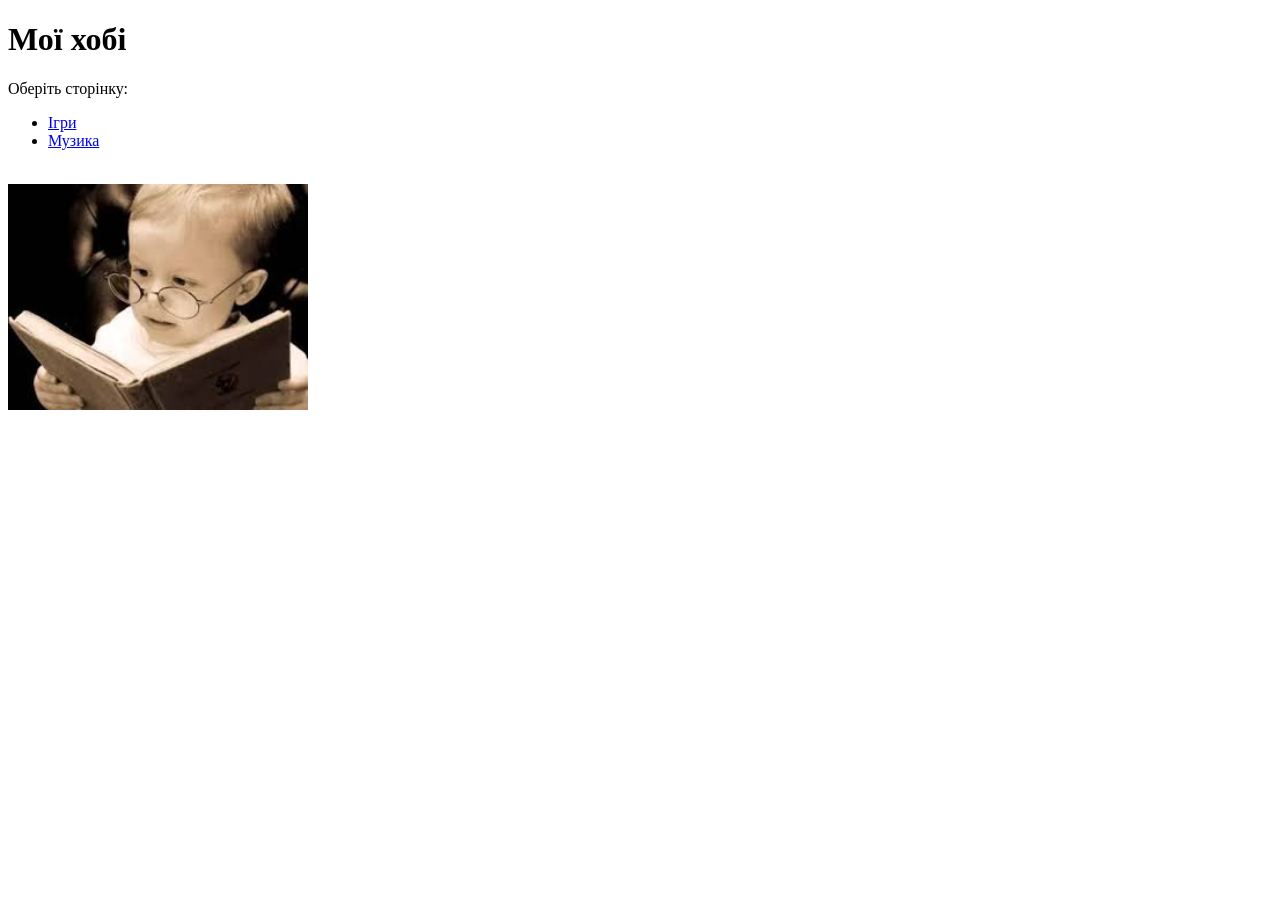
<file: hw2/index.html>
<!DOCTYPE html>
<html lang="uk">
<head>
<meta charset="UTF-8">
<title>Мої хобі</title>
</head>
<body>

<h1>Мої хобі</h1>

<p>Оберіть сторінку:</p>

<ul>
<li><a href="page1.html">Ігри</a></li>
<li><a href="page2.html">Музика</a></li>
</ul>

<br>

<img src="main.jpg" width="300">

</body>
</html>
</file>
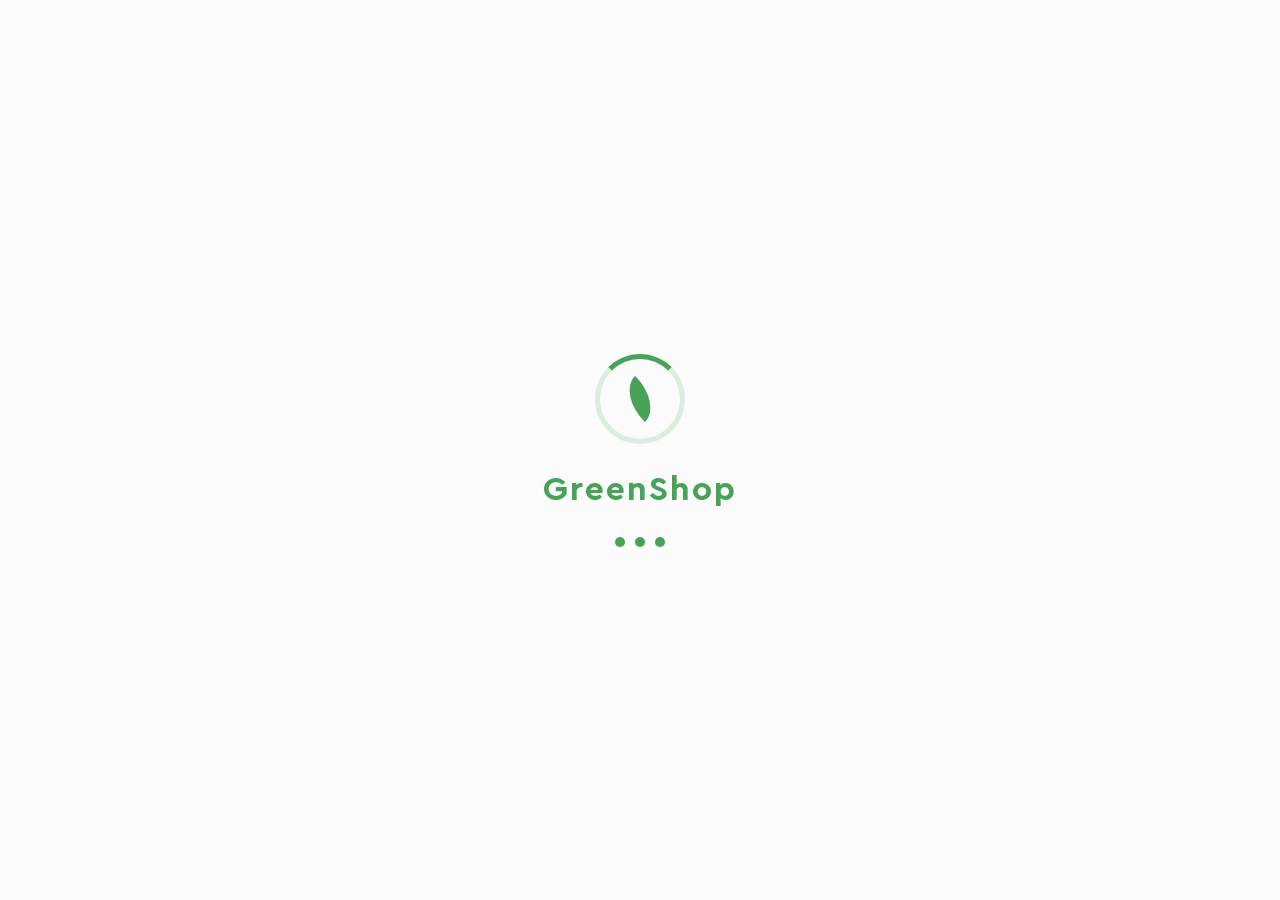
<file: loader.html>
<!DOCTYPE html>
<html lang="en">
<head>
    <meta charset="UTF-8">
    <meta name="viewport" content="width=device-width, initial-scale=1.0">
    <title>GreenShop Loader</title>

    <link rel="stylesheet" href="styles/style.css">
</head>
<body>

    <div class="loader-page">
    <div class="plant-loader">
        <div class="loader-circle"></div>
        <div class="loader-leaf"></div>
    </div>

    <h2>GreenShop</h2>

    <div class="loader-dots">
        <span></span>
        <span></span>
        <span></span>
    </div>
</div>

</body>
</html>
</file>
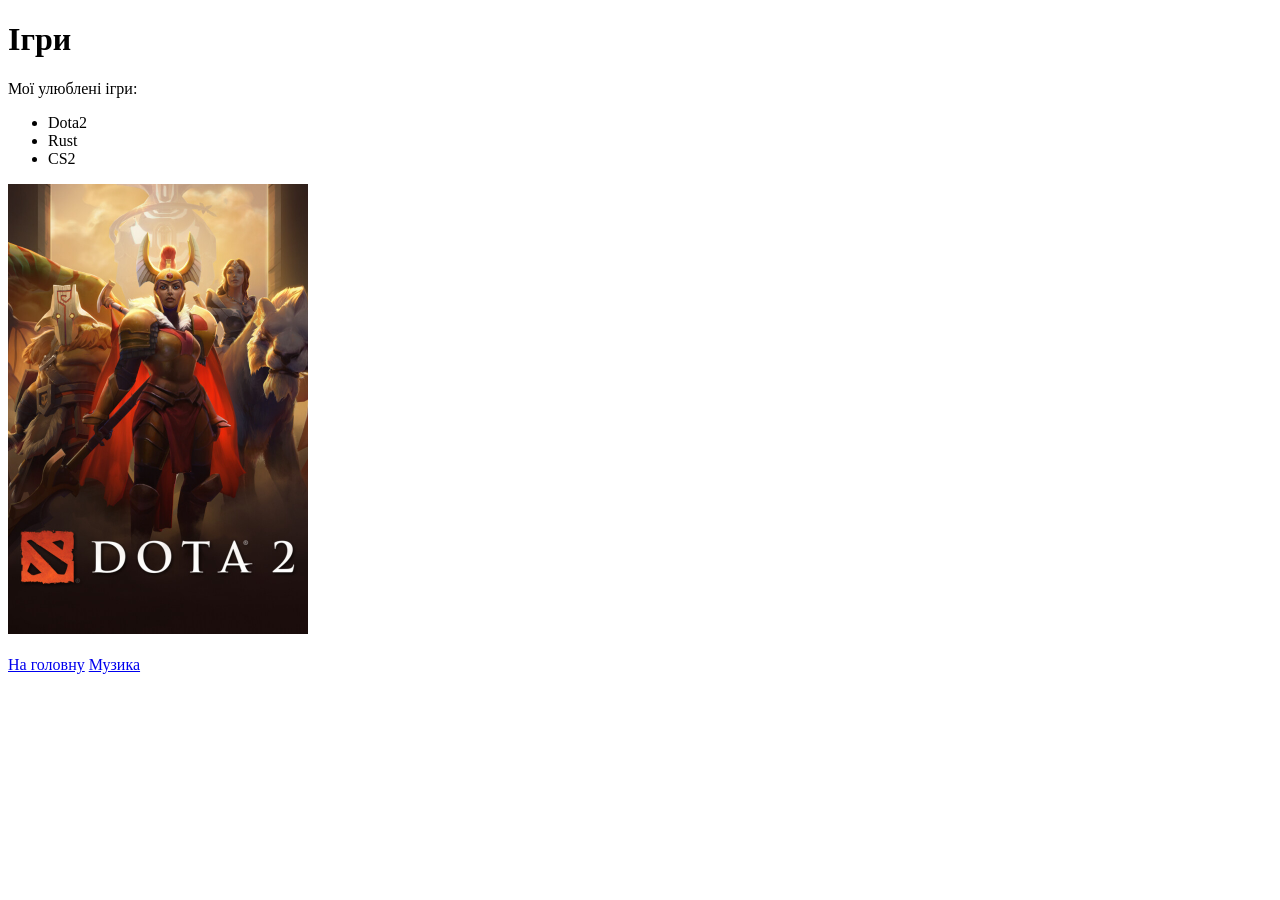
<file: page1.html>
<!DOCTYPE html>
<html lang="uk">
<head>
<meta charset="UTF-8">
<title>Ігри</title>
</head>
<body>

<h1>Ігри</h1>

<p>Мої улюблені ігри:</p>

<ul>
<li>Dota2</li>
<li>Rust</li>
<li>CS2</li>
</ul>

<img src="game.jpg" width="300">

<br><br>

<a href="index.html">На головну</a>
<a href="page2.html">Музика</a>

</body>
</html>
</file>
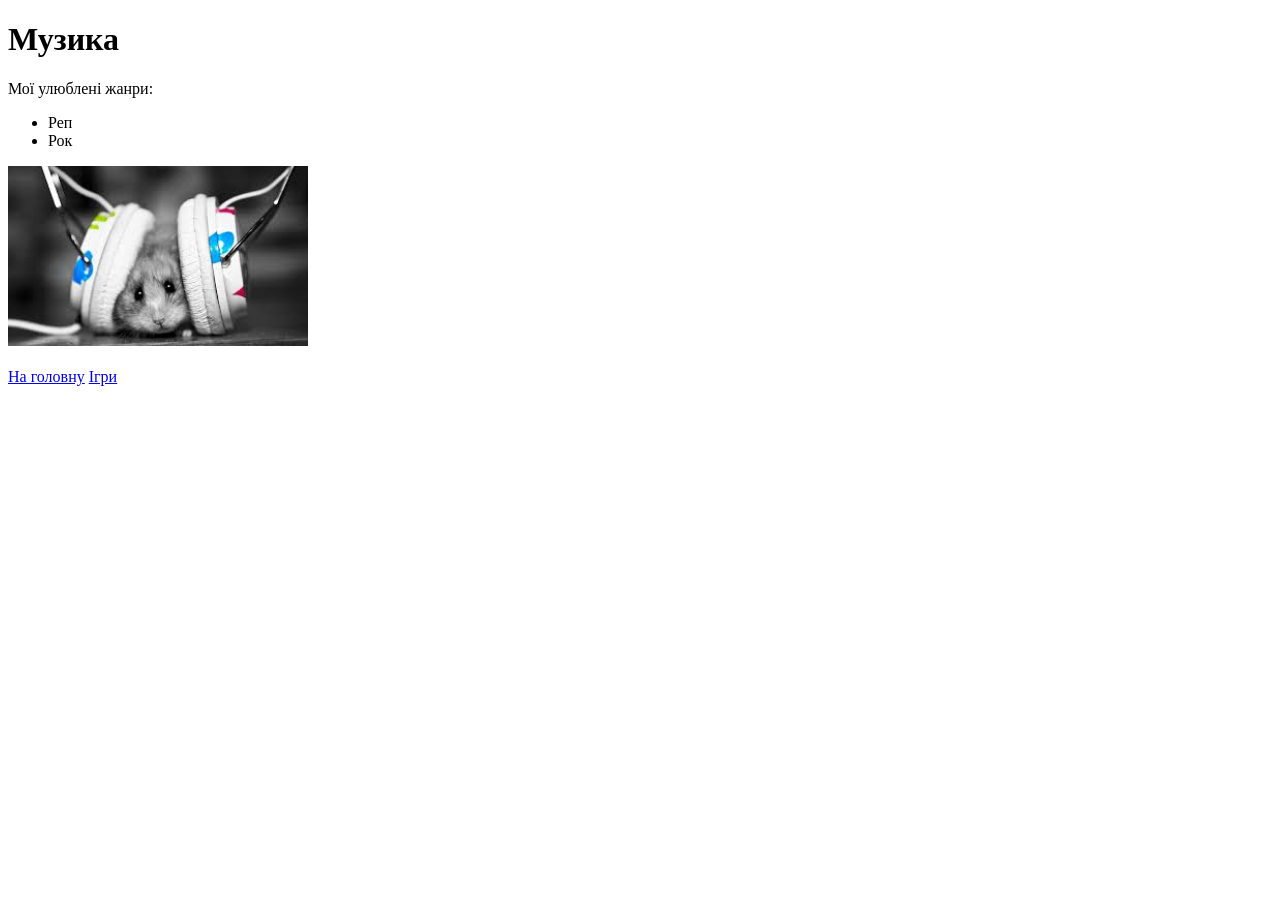
<file: page2.html>
<!DOCTYPE html>
<html lang="uk">
<head>
<meta charset="UTF-8">
<title>Музика</title>
</head>
<body>

<h1>Музика</h1>

<p>Мої улюблені жанри:</p>

<ul>
<li>Реп</li>
<li>Рок</li>
</ul>

<img src="music.jpg" width="300">

<br><br>

<a href="index.html">На головну</a>
<a href="page1.html">Ігри</a>

</body>
</html>
</file>
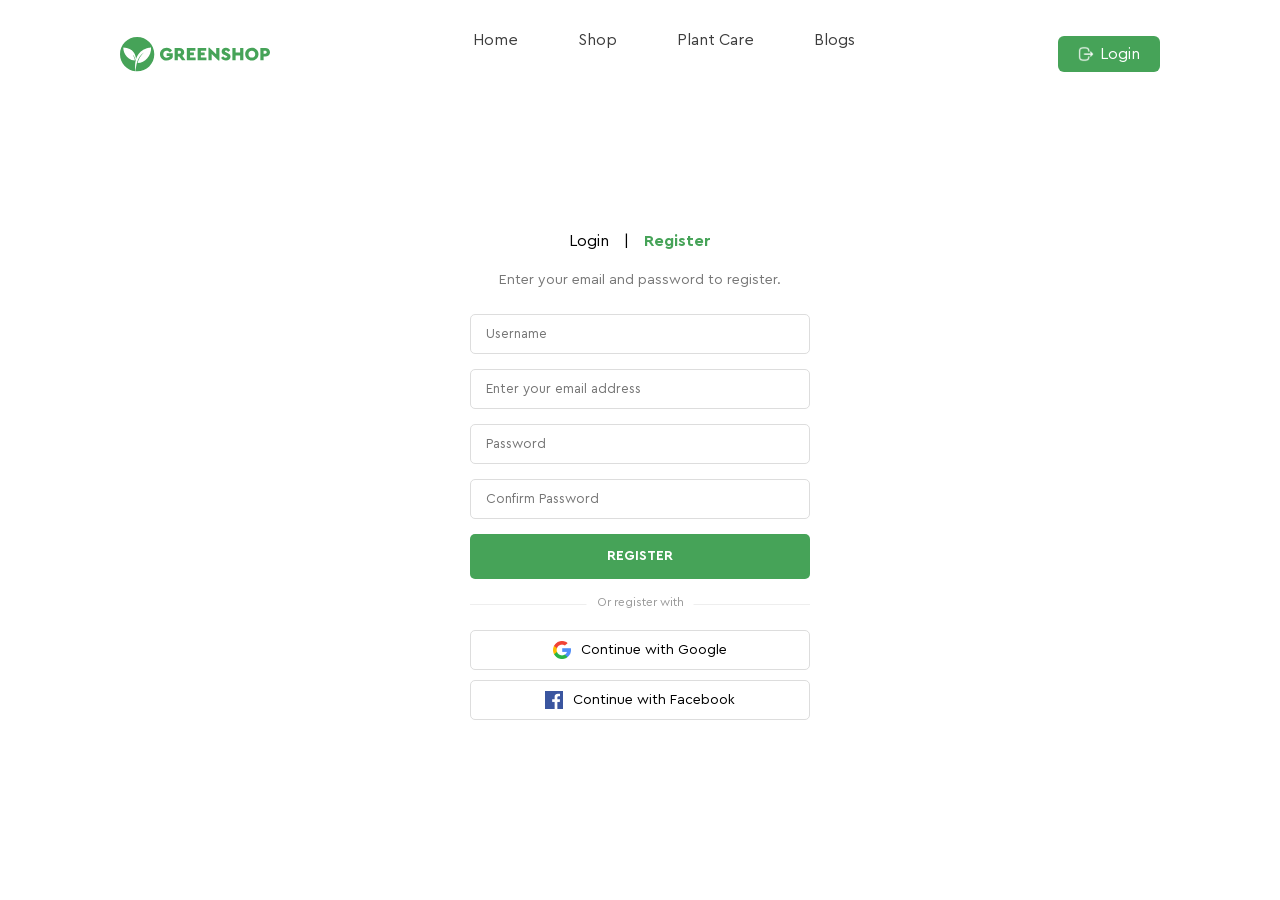
<file: registration.html>
<!DOCTYPE html>
<html lang="uk">
<head>
    <meta charset="UTF-8">
    <meta name="viewport" content="width=device-width, initial-scale=1.0">

    <title>Registration</title>


    <link rel="stylesheet" href="styles/style.css">
</head>
<body>

    <header class="header">
        <div class="container">
            <div class="header-inner">
                <a href="index.html" class="logo">
                    <img src="images/logo.svg" alt="GreenShop">
                </a>
                <nav class="nav">
                    <a href="index.html" class="nav-link">Home</a>
                    <a href="#" class="nav-link">Shop</a>
                    <a href="#" class="nav-link">Plant Care</a>
                    <a href="#" class="nav-link">Blogs</a>
                </nav>
                <div class="header-actions">
                    <a href="registration.html" class="login-btn">
                        <img src="images/login-icon.png" class="login-icon" alt="">
                        Login
                    </a>
                </div>
            </div>
        </div>
    </header>

    <div class="modal">
        <div class="tabs">
            <span>Login</span> | <span class="active">Register</span>
        </div>
        <p class="description">Enter your email and password to register.</p>
        
        <form class="register-form">
            <input type="text" placeholder="Username">
            <input type="email" placeholder="Enter your email address">
            <input type="password" placeholder="Password">
            <input type="password" placeholder="Confirm Password">
            <button type="submit" class="register-btn">Register</button>
        </form>

        <div class="divider"><span>Or register with</span></div>

        <div class="social-buttons">
            <button type="button" class="social-btn">
                <img src="images/google.png" alt="Google"> Continue with Google
            </button>
            <button type="button" class="social-btn">
                <img src="images/facebook.png" alt="Facebook"> Continue with Facebook
            </button>
        </div>
    </div>

</body>
</html>
</file>
<file: styles/style.css>
@font-face {
    font-family: 'Cera Pro';
    src: url('../fonts/CeraPro-Regular.woff2') format('woff2');
    font-weight: 400;
    font-style: normal;
}

@font-face {
    font-family: 'Cera Pro';
    src: url('../fonts/CeraPro-Medium.woff') format('woff');
    font-weight: 500;
    font-style: normal;
}

@font-face {
    font-family: 'Cera Pro';
    src: url('../fonts/CeraPro-Bold.woff2') format('woff2');
    font-weight: 700;
    font-style: normal;
}

@font-face {
    font-family: 'Cera Pro';
    src: url('../fonts/CeraPro-Black.woff2') format('woff2');
    font-weight: 900;
    font-style: normal;
}
* {
    box-sizing: border-box;
    margin: 0;
    padding: 0;
}

body {
    font-family: 'Cera Pro', sans-serif;
}

button,
input {
    font-family: 'Cera Pro', sans-serif;
}

.container {
    padding: 30px 120px 52px;
}

.header {
     border-bottom: 1px solid #fff;;
}

.header-inner {
    display: flex;
    align-items: center;
    justify-content: space-between;
}

.logo {
    display: flex;
    align-items: center;
}

.nav {
    display: flex;
    gap: 60px;
}

.nav-link {
    text-decoration: none;
    color: #3D3D3D;
    font-size: 16px;
    border-bottom: 3px solid transparent;
    padding-bottom: 25px;
    display: inline-block;
    transition: 0.3s;
}
.nav-link:hover {
    color: #46A358;
}

.nav-link.active {
    border-bottom-color: #46A358;
    font-weight: 700;
}

.login-btn {
    display: inline-flex;
    align-items: center;
    gap: 6px;
    background: #46A358;
    color: #fff;
    text-decoration: none;
    padding: 8px 20px;
    border-radius: 6px;
    transition: 0.3s;
}
.login-btn:hover {
    opacity: 0.8;
}

.hero {
    display: flex;
    align-items: center;
    justify-content: space-between;
    background: rgba(245, 245, 245, 0.5);
    margin-top: 10px;
}


.hero-content {
    padding: 68px 40px 85px;
}

.hero-subtitle {
    text-transform: uppercase;
    font-size: 16px;
    color: #727272;
    margin-bottom: 10px;
}

.hero-title {
    max-width: 620px;
    font-size: 70px;
    font-weight: 900;
    line-height: 70px;
    text-transform: uppercase;
    margin-bottom: 20px;
    color: #3D3D3D;
}

.highlight {
    color: #46A358;
}

.hero-description {
    font-size: 14px;
    color: #727272;
    line-height: 1.6;
    margin-bottom: 25px;
    width: 90%;
}

.shop-now-btn {
    background: #46A358;
    color: #fff;
    border: none;
    padding: 12px 30px;
    border-radius: 6px;
    text-transform: uppercase;
    cursor: pointer;
    font-size: 16px;
    font-weight: 700;
    transition: 0.3s;
}
.shop-now-btn:hover {
    opacity: 0.8;
}

.hero-image {
    position: relative;
}

.p-big {
    width: 507px;
}

.p-small {
    position: absolute;
    width: 150px;
    bottom: 35px;
    left: 36px;
}

.modal {
    max-width: 420px;
    width: 100%;
    margin: 60px auto;
    padding: 40px;
    background: #fff;
    border-radius: 10px;
    box-sizing: border-box;
}
.tabs {
    display: flex;
    justify-content: center;
    gap: 15px;
    margin-bottom: 20px;
    font-weight: 400;
}

.tabs .active {
    color: #46A358;
    font-weight: 700;
}

.description {
    font-size: 14px;
    color: #777;
    margin-bottom: 25px;
    text-align: center;
}

.register-form input {
    width: 100%;
    box-sizing: border-box;
    height: 40px;
    margin-bottom: 15px;
    padding: 0 15px;
    border: 1px solid #ddd;
    border-radius: 5px;
}

.register-btn {
    width: 100%;
    height: 45px;
    background: #46A358;
    color: #fff;
    border: none;
    border-radius: 5px;
    font-weight: 700;
    text-transform: uppercase;
    cursor: pointer;
}

.divider {
    margin: 25px 0;
    border-top: 1px solid #eee;
    position: relative;
}

.divider span {
    position: absolute;
    top: -10px;
    left: 50%;
    transform: translateX(-50%);
    background: #fff;
    padding: 0 10px;
    font-size: 12px;
    color: #999;
}

.social-btn {
    width: 100%;
    height: 40px;
    display: flex;
    align-items: center;
    justify-content: center;
    gap: 10px;
    border: 1px solid #ddd;
    background: #fff;
    border-radius: 5px;
    font-size: 14px;
    box-sizing: border-box;
}
.social-btn span {
    display: inline-block;
}
.social-btn img {
    width: 18px;
    height: 18px;
    object-fit: contain;
}
.social-buttons {
    width: 100%;
    display: flex;
    flex-direction: column;
    gap: 10px;
}

.login-icon {
    width: 16px;
    height: 16px;
    object-fit: contain;
}

.sidebar {
    vertical-align: top;
}

.categories {
    background: #FBFBFB;
    margin-top: 52px;
}

.categories-inner {
    display: flex;
    flex-direction: column;
    gap: 28px;
    padding: 18px;
}

.categories h3 {
    font-size: 18px;
    font-weight: 700;
    line-height: 16px;
    color: #3D3D3D;
    margin-bottom: 7px;
}

.categories-list {
    display: flex;
    flex-direction: column;
    gap: 16px;
    list-style: none;
}

.categories-list a {
    display: flex;
    justify-content: space-between;
    align-items: center;
    text-decoration: none;
    font-size: 15px;
    font-weight: 400;
    color: #3D3D3D;
}

.categories-list a.active {
    color: #46A358;
    font-weight: 700;
}

.sale-banner {
    width: 310px;
}

.sale-banner img {
    width: 310px;
    display: block;
}

.shop-content {
    vertical-align: top;
    margin-top: 60px;
}

.shop-header {
    display: flex;
    justify-content: space-between;
}

.shop-tabs {
    display: flex;
    gap: 35px;
}

.shop-tabs a {
    font-size: 15px;
    color: #3D3D3D;
    text-decoration: none;
    transition: transform 0.3s ease;
    display: inline-block;
}
.shop-tabs a:hover {
    transform: scale(1.03);
}

.shop-tabs a.active {
    color: #46A358;
    font-weight: 700;
    border-bottom: 2px solid #46A358;
    padding-bottom: 7px;
}

.sorting {
    float: right;
    font-size: 15px;
    color: #3D3D3D;
}

.products {
    display: flex;
    flex-wrap: wrap;
    gap: 100px 70px;
}

.product-card {
    font-size: 14px;
}

.product-card:nth-child(3n) {
    margin-right: 0;
}

.product-image {
    background: #FBFBFB;
}

.product-image img {
    width: 242px;
    object-fit: contain;
    display: block;
    padding: 31px 4px 19px;
    max-height: 242px;
    max-width: 280px;
}
.product-card h3 {
    font-size: 16px;
    font-weight: 400;
    color: #3D3D3D;
    margin-top: 12px;
}

.product-card p {
    font-size: 18px;
    font-weight: 700;
    color: #46A358;
    margin-top: 6px;
}

.pagination {
    display: flex;
    justify-content: end;
    gap: 10px;
    list-style: none;
    margin-top: 60px;
}
.pagination button {
    border: 1px solid #E5E5E5;
    background: #fff;
    border-radius: 4px;
    padding: 10px 14px;
    cursor: pointer;
    color: #3D3D3D;
}
.pagination .active {
    background: #46A358;
    color: #fff;
    border-color: #46A358;
}


.shop-section {
    display: flex;
    margin-top: 30px;
    gap: 50px;
}
.sort-by {
    display : flex;
    justify-content: space-between;
    margin-bottom: 30px;
}

.active {
    color: #46A358;

}
.sort-arrow {
    width: 16px;
    height: 16px;
}
.sorting {
    display: flex;
    align-items: center;
    gap: 4px;
}
.blog-section {
    padding: 120px 0 100px;
}

.blog-section .container {
    display: flex;
    flex-direction: column;
    gap: 138px;
    padding: 0;
}

.promo-list {
    display: flex;
    gap: 28px;
}
.promo-card {
    flex: 1;
    position: relative;
    display: flex;
    justify-content: flex-end;
    align-items: center;
    padding: 37px 25px 37px 250px;
    background: #FBFBFB;
}

.promo-card img {
    position: absolute;
    left: 0;
    bottom: 10px;
    max-width: 45%;
}

.promo-content {
    display: flex;
    flex-direction: column;
    align-items: flex-end;
    gap: 15px;
    text-align: right;
}

.promo-content h3 {
    font-size: 18px;
    line-height: 24px;
    color: #3D3D3D;
}

.promo-content p {
    font-size: 14px;
    line-height: 24px;
    color: #727272;
}

.promo-btn {
    padding: 10px 27px;
    background: #46A358;
    border-radius: 6px;
    color: #fff;
    text-decoration: none;
    font-size: 14px;
    transition: 0.3s;
}
.promo-btn:hover {
    opacity: 0.8;
}

.blog-header {
    display: flex;
    flex-direction: column;
    align-items: center;
    gap: 15px;
    text-align: center;
}

.blog-header h2 {
    font-size: 30px;
    color: #3D3D3D;
}

.blog-header p {
    font-size: 14px;
    color: #727272;
}

.blog-cards {
    display: flex;
    gap: 44px;
}

.blog-card {
    flex: 1;

    display: flex;
    flex-direction: column;

    background: #FBFBFB;
}

.blog-card img {
    width: 100%;
}

.blog-content {
    display: flex;
    flex-direction: column;

    gap: 10px;

    padding: 15px;
}

.blog-content span {
    font-size: 14px;
    color: #46A358;
}

.blog-content h3 {
    font-size: 20px;
    line-height: 26px;
    color: #3D3D3D;
}

.blog-content p {
    font-size: 14px;
    line-height: 22px;
    color: #727272;
}

.blog-content a {
    color: #3D3D3D;
    text-decoration: none;
    font-size: 14px;
}
.blog-wrapper {
    display: flex;
    flex-direction: column;
    align-items: center;
    gap: 35px;
}

.product-actions {
    position: absolute;
    left: 50%;
    bottom: 12px;
    transform: translateX(-50%);
    display: flex;
    align-items: center;
    gap: 10px;
    opacity: 0;
}

.product-card:hover .product-actions {
    opacity: 1;
}

.product-actions button {
    border: none;
    background: #fff;
    border-radius: 4px;
    padding: 8px;
    display: flex;
    align-items: center;
    justify-content: center;
    cursor: pointer;
    transition: 0.3s;
}
.product-actions button:hover {
    transform: scale(1.1);
}

.product-actions button img {
    width: 16px;
    height: 16px;
    padding: 0;
    object-fit: contain;
    display: block;
    filter: brightness(0);
}
.product-actions button:hover img {
    filter: brightness(0) saturate(100%) invert(45%) sepia(70%) saturate(500%) hue-rotate(80deg);
}

.product-image {
    position: relative;
    background: #FBFBFB;
    border-top: 1px solid transparent;
}
.product-image > img {
    width: 242px;
    object-fit: contain;
    display: block;
    padding: 31px 4px 45px;
    max-height: 242px;
    max-width: 280px;
}
.product-card:hover .product-image {
    border-top-color: #46A358;
}
.product-card p span {
    color: #A5A5A5;
    text-decoration: line-through;
    font-weight: 400;
    margin-left: 10px;
}
.nav-item {
    position: relative;
}

.dropdown-menu,
.submenu {
    position: absolute;
    display: none;
    list-style: none;
    background: #EDF6EE;
    z-index: 20;
}

.dropdown-menu {
    top: 100%;
    left: 50%;
    transform: translateX(-50%);
    width: 188px;
}

.submenu {
    top: 0;
    left: 100%;
    width: 178px;
}

.nav-item:hover .dropdown-menu {
    display: block;
}

.dropdown-item:hover .submenu {
    display: block;
}

.dropdown-menu a,
.submenu a {
    display: flex;
    align-items: center;
    justify-content: space-between;
    padding: 10px 14px;
    color: #3D3D3D;
    text-decoration: none;
    font-size: 16px;
    white-space: nowrap;
}

.dropdown-menu li:hover > a,
.submenu li:hover > a {
    background: #1A712A;
    color: #fff;
    font-weight: 700;
}

.nav-item:hover > .nav-link {
    border-bottom-color: #46A358;
    font-weight: 700;
}
.footer-top {
    background: #FBFBFB;
    margin-top: 70px;
}

.footer-features {
    display: flex;
     gap: 30px;
    padding: 25px;

}

.feature-card {
    flex: 1;
    border-right: 1px solid #E5E5E5;
}

.feature-card:last-of-type {
    border-right: none;
}

.feature-card h3,
.newsletter h3,
.footer-column h3,
.footer-social h3 {
    font-size: 17px;
    color: #3D3D3D;
    margin-bottom: 10px;
}

.feature-card p,
.newsletter p {
    font-size: 14px;
    line-height: 22px;
    color: #727272;
}

.newsletter {
    flex: 1.4;
}

.newsletter-form {
    display: flex;
    margin-bottom: 18px;
}

.newsletter-form input {
    flex: 1;
    border: none;
    padding: 12px;
    background: #fff;
}

.newsletter-form button {
    border: none;
    background: #46A358;
    color: #fff;
    padding: 12px 25px;
    font-weight: 700;
    cursor: pointer;
    transition: transform 0.3s ease;
}
.newsletter-form button:hover {
    transform: scale(1.05);
}

.footer-contacts {
    display: flex;
    align-items: center;
    justify-content: space-between;
    padding: 25px;

    background: linear-gradient(90deg, #EDF6EF 0%, #52C368 100%);
}

.footer-logo {
    max-width: 150px;
}

.footer-contact {
    display: flex;
    align-items: center;
    gap: 10px;
}

.footer-contact img {
    max-width: 20px;
}

.footer-contact p {
    font-size: 14px;
    color: #3D3D3D;
}

.footer-main {
    display: flex;
    justify-content: space-between;
    padding: 35px 25px;
}

.footer-column {
    display: flex;
    flex-direction: column;
    gap: 8px;
}

.footer-column a {
    color: #3D3D3D;
    text-decoration: none;
    font-size: 14px;
}

.footer-social {
    display: flex;
    flex-direction: column;
    gap: 15px;
}

.social-list {
    display: flex;
    gap: 10px;
}

.social-list a {
    display: flex;
    align-items: center;
    justify-content: center;
    text-decoration: none;
}

.social-list img {
    display: block;
    max-width: 100%;
}

.payment-img {
    max-width: 230px;
}

.copyright {
    display: flex;
    justify-content: center;
    align-items: center;
    border-top: 1px solid #E5E5E5;
    font-size: 14px;
    color: #3D3D3D;
    background: #FBFBFB;
    min-height: 50px;
}

.feature-icon {
    position: relative;
    min-height: 90px;
    margin-bottom: 15px;
}

.feature-icon img {
    position: absolute;
    left: 0;
    top: 0;
    display: block;
}

.feature-icon img:first-child {
    z-index: 1;
}

.garden-pot {
    z-index: 2;
    transform: translate(10px, 22px);
}

.garden-plant {
    z-index: 3;
    transform: translate(10px, -20px);
}

.renovation-pot {
    z-index: 2;
    transform: translate(5px, 18px);
}

.renovation-cactus {
    z-index: 3;
    transform: translate(20px, -20px);
}

.watering-cup {
    z-index: 2;
    transform: translate(1px, 25px);
}

.watering-plant {
    z-index: 3;
    transform: translate(20px, -20px);
}

.submenu-arrow {
    display: inline-block;
    transition: transform 0.3s;
}

.dropdown-item:hover .submenu-arrow {
    transform: rotate(180deg);
}
.footer-contact p span {
    display: block;
}
.header-icons {
    display: flex;
    align-items: center;
    gap: 30px;
}

.header-icon-btn {
    position: relative;
    border: none;
    background: transparent;
    cursor: pointer;
}

.header-icon-btn img,
.header-icon-btn .icon {
    display: block;
}

.cart-header-btn span {
    position: absolute;
    right: -7px;
    top: -7px;
    background: #46A358;
    color: #fff;
    border: 2px solid #fff;
    border-radius: 50%;
    padding: 1px 5px;
    font-size: 10px;
    font-weight: 500;
}
.header-actions {
    display: flex;
    align-items: center;
    gap: 30px;
}


.price-range h3,
.size-filter h3 {
    font-size: 18px;
    color: #3D3D3D;
    margin-bottom: 20px;
}

.categories-list a.active {
    color: #46A358;
    font-weight: 700;
}

.price-range {
    display: flex;
    flex-direction: column;
    gap: 15px;
}

.range-line {
    position: relative;
    height: 4px;
    background: #D9EEDD;
}

.range-line::before {
    content: "";
    position: absolute;
    left: 0;
    top: 0;
    width: 70%;
    height: 4px;
    background: #46A358;
}

.range-line span {
    position: absolute;
    top: -6px;
    background: #46A358;
    border: 3px solid #fff;
    border-radius: 50%;
    padding: 5px;
}
.range-line span:first-child {
    left: 0;
}

.range-line span:last-child {
    left: 70%;
}

.price-range p {
    font-size: 15px;
    color: #3D3D3D;
}

.price-range strong {
    color: #46A358;
}

.filter-btn {
    align-self: flex-start;
    border: none;
    background: #46A358;
    color: #fff;
    border-radius: 6px;
    padding: 9px 24px;
    font-weight: 700;
    cursor: pointer;
    font-size: 14px;
    transition: 0.3s;
}
.filter-btn:hover {
    opacity: 0.8;
}

.size-filter {
    display: flex;
    flex-direction: column;
    gap: 15px;
}

.size-filter ul {
    display: flex;
    flex-direction: column;
    gap: 16px;
    list-style: none;
}

.size-filter li {
    display: flex;
    justify-content: space-between;
    font-size: 15px;
    color: #3D3D3D;
}
.categories h3,
.price-range h3,
.size-filter h3 {
    font-size: 18px;
    font-weight: 700;
    color: #3D3D3D;
}

.sale-label {
    position: absolute;
    left: 0;
    top: 14px;
    background: #46A358;
    color: #fff;
    font-size: 14px;
    font-weight: 500;
    padding: 7px 9px;
    border-radius: 4px 4px 4px 4px;
}

.shop-tabs a,
.categories-list a,
.size-filter li {
    transition: 0.3s;
}

.shop-tabs a:hover,
.categories-list a:hover {
    color: #46A358;
}

.size-filter li {
    transition: color 0.3s ease, transform 0.3s ease;
}

.size-filter li:hover {
    color: #46A358;
    transform: translateX(4px);
}

.shop-tabs a,
.categories-list a {
    transition: color 0.3s;
}

.header-icon-btn {
    position: relative;
    border: none;
    background: transparent;
    cursor: pointer;
    transition: 0.3s;
}
.header-icon-btn img,
.header-icon-btn .icon {
    transition: 0.3s;
}
.header-icon-btn:hover img,
.header-icon-btn:hover .icon {
    transform: scale(1.1);
}
.login-btn,
.shop-now-btn,
.filter-btn,
.promo-btn {
    transition: transform 0.3s ease;
}

.login-btn:hover,
.shop-now-btn:hover,
.filter-btn:hover,
.promo-btn:hover {
    transform: scale(1.05);
}
.nav-link {
    transition: transform 0.3s ease;
}

.nav-link:hover {
    transform: scale(1.05);
}
.categories-list a {
    transition: transform 0.3s ease;
}

.categories-list a:hover {
    transform: scale(1.03);
}


.icon {
    display: block;
    flex-shrink: 0;
    width: 20px;
    height: 20px;
}

.header-icon {
    width: 20px;
    height: 20px;
}

.product-action-icon {
    width: 16px;
    height: 16px;
    filter: brightness(0);
}

.product-actions button:hover .product-action-icon {
    filter: brightness(0) saturate(100%) invert(45%) sepia(70%) saturate(500%) hue-rotate(80deg);
}

.footer-contact-icon {
    width: 20px;
    height: 20px;
}

.social-icon {
    width: 32px;
    height: 32px;
}

.svg-sprite {
    display: none;
}
.footer-contact-icon,
.sort-arrow {
    fill: none;
}

.footer-contact-icon {
    color: #46A358;
}

.sort-arrow {
    color: #3D3D3D;
}
.sort-arrow {
    width: 16px;
    height: 16px;
}
.social-list a {
    display: flex;
    align-items: center;
    justify-content: center;
    transition: transform 0.3s ease, border-color 0.3s ease;
}

.social-list a:hover {
    transform: scale(1.1);
    border-color: #46A358;
}
.social-list a {
    transition: transform 0.25s ease;
}

.social-list a:hover {
    transform: translateY(-3px);
}
.pagination button {
    border: 1px solid #E5E5E5;
    background: #fff;
    border-radius: 4px;
    padding: 10px 14px;
    cursor: pointer;
    color: #3D3D3D;
    transition: background-color 0.3s ease,
                color 0.3s ease,
                border-color 0.3s ease,
                transform 0.3s ease;
}

.pagination button:hover {
    background: #46A358;
    color: #fff;
    border-color: #46A358;
    transform: scale(1.08);
}

.pagination .active {
    background: #46A358;
    color: #fff;
    border-color: #46A358;
}
.svg-sprite {
    display: none;
}

.icon {
    display: block;
    flex-shrink: 0;
}

.header-icon {
    width: 20px;
    height: 20px;
}

.product-action-icon {
    width: 16px;
    height: 16px;
}

.footer-contact-icon {
    width: 20px;
    height: 20px;
}

.social-icon {
    width: 32px;
    height: 32px;
}

.sort-arrow {
    width: 16px;
    height: 16px;
}

.custom-checkbox {
    display: flex;
    align-items: center;
    gap: 8px;
    cursor: pointer;
    color: #3D3D3D;
}

.custom-checkbox input {
    display: none;
}

.custom-check-icon {
    position: relative;
    width: 18px;
    height: 18px;
    border: 2px solid #46A358;
    border-radius: 4px;
    transition: 0.25s;
    flex-shrink: 0;
}

.custom-check-icon::before {
    content: "✓";
    position: absolute;
    top: 50%;
    left: 50%;
    transform: translate(-50%, -55%);
    color: #fff;
    font-size: 13px;
    font-weight: bold;
    opacity: 0;
    transition: opacity 0.25s;
}

.custom-checkbox input:checked ~ .custom-check-icon {
    background: #46A358;
}

.custom-checkbox input:checked ~ .custom-check-icon::before {
    opacity: 1;
}

.checkbox-name {
    flex: 1;
}



.loader-page {
    width: 100%;
    height: 100vh;
    background: #FBFBFB;

    display: flex;
    flex-direction: column;
    justify-content: center;
    align-items: center;
    gap: 25px;
}

.plant-loader {
    position: relative;
    width: 90px;
    height: 90px;
}

.loader-circle {
    width: 90px;
    height: 90px;
    border: 5px solid #D9EEDD;
    border-top: 5px solid #46A358;
    border-radius: 50%;
    animation: spin 1s linear infinite;
}

.loader-leaf {
    position: absolute;
    top: 50%;
    left: 50%;
    width: 26px;
    height: 40px;
    background: #46A358;
    border-radius: 100% 0 100% 0;
    transform: translate(-50%, -50%) rotate(-45deg);
    animation: leaf 1.2s ease-in-out infinite;
}

.loader-page h2 {
    font-size: 34px;
    font-weight: 700;
    color: #46A358;
    letter-spacing: 2px;
}

.loader-dots {
    display: flex;
    gap: 10px;
}

.loader-dots span {
    width: 10px;
    height: 10px;
    background: #46A358;
    border-radius: 50%;
    animation: dots 1.2s infinite;
}

.loader-dots span:nth-child(2) {
    animation-delay: .2s;
}

.loader-dots span:nth-child(3) {
    animation-delay: .4s;
}

@keyframes spin {
    to {
        transform: rotate(360deg);
    }
}

@keyframes leaf {
    0%,100% {
        transform: translate(-50%, -50%) rotate(-45deg) scale(1);
    }

    50% {
        transform: translate(-50%, -50%) rotate(-45deg) scale(1.15);
    }
}

@keyframes dots {
    0%,80%,100% {
        transform: scale(.5);
        opacity: .5;
    }

    40% {
        transform: scale(1);
        opacity: 1;
    }
}

.page-loader {
    position: fixed;
    inset: 0;
    background: #FBFBFB;

    display: flex;
    flex-direction: column;
    justify-content: center;
    align-items: center;
    gap: 25px;

    z-index: 9999;

    opacity: 0;
    visibility: hidden;

    transition: .3s;
}

.page-loader.show {
    opacity: 1;
    visibility: visible;
}
html,
body {
    overflow-x: hidden;
}

img,
svg {
    max-width: 100%;
}

@media (max-width: 320px) {

    .container {
        padding: 0 10px;
    }

    .header {
        padding: 15px 0;
    }

    .header-inner {
        flex-wrap: wrap;
        justify-content: center;
        gap: 14px;
    }

    .logo svg,
    .logo img {
        max-width: 130px;
    }

    .nav {
        order: 3;
        width: 100%;
        justify-content: center;
        gap: 16px;
        flex-wrap: wrap;
    }

    .nav-link {
        font-size: 14px;
        padding-bottom: 8px;
    }

    .header-actions {
        gap: 12px;
    }

    .header-icons {
        gap: 15px;
    }

    .header-icon {
        width: 18px;
        height: 18px;
    }

    .login-btn {
        padding: 7px 14px;
        font-size: 13px;
    }

    .hero {
        margin-top: 15px;
        flex-direction: row;
        text-align: left;
        align-items: center;
        justify-content: space-between;
        gap: 8px;
        overflow: hidden;
    }

    .hero-content {
        padding: 25px 0 25px 8px;
        width: 52%;
    }

    .hero-subtitle {
        font-size: 9px;
        margin-bottom: 6px;
    }

    .hero-title {
        font-size: 24px;
        line-height: 26px;
        margin-bottom: 8px;
    }

    .hero-description {
        width: 100%;
        font-size: 10px;
        line-height: 15px;
        margin-bottom: 12px;
    }

    .shop-now-btn {
        padding: 8px 14px;
        font-size: 11px;
    }

    .hero-image {
        position: relative;
        width: 48%;
        display: block;
    }

    .p-big {
        width: 170px;
    }
    .p-small {
        width: 45px;
        left: 0;
        bottom: 20px;
    }
    .shop-section {
        flex-direction: column;
        gap: 25px;
        margin-top: 25px;
    }

    .sidebar {
        width: 100%;
    }

    .categories {
        margin-top: 0;
        border-radius: 6px;
    }

    .categories-inner {
        padding: 18px;
    }

    .categories-list {
        gap: 14px;
    }

    .price-range {
        gap: 14px;
    }

    .sale-banner {
        width: 100%;
        overflow: hidden;
        border-radius: 6px;
    }

    .sale-banner img {
        width: 100%;
    }

    .shop-content {
        width: 100%;
        margin-top: 0;
    }

    .sort-by {
        flex-direction: column;
        gap: 18px;
        align-items: flex-start;
    }

    .shop-tabs {
        gap: 18px;
        flex-wrap: wrap;
    }

    .sorting {
        font-size: 14px;
    }

    .products {
        display: flex;
        flex-wrap: wrap;
        flex-direction: row;
        gap: 25px 12px;
    }

    .product-card {
        width: calc(50% - 6px);
    }

    .product-image {
        display: flex;
        justify-content: center;
    }
    .product-image > img {
        width: 100%;
        max-width: 130px;
        padding: 18px 4px 35px;
    }
    .product-card h3 {
        font-size: 12px;
        line-height: 16px;
    }

    .product-card p {
        font-size: 13px;
    }

    .pagination {
        justify-content: center;
        margin-top: 40px;
    }

    .product-actions {
        gap: 5px;
    }
        .product-actions button {
        padding: 5px;
    }

    .product-action-icon {
        width: 13px;
        height: 13px;
    }
    .shop-section {
        display: block;
    }

    .sidebar {
        display: flex;
        gap: 10px;
        width: 100%;
    }

    .categories {
        width: 55%;
    }

    .sale-banner {
        width: 45%;
        margin-top: 0;
    }

    .sale-banner img {
        width: 100%;
        height: 100%;
        object-fit: cover;
    }

    .categories-inner {
        padding: 12px;
    }

    .categories-list {
        gap: 9px;
    }

    .categories h3,
    .price-range h3,
    .size-filter h3 {
        font-size: 14px;
    }

    .categories-list a,
    .price-range p,
    .size-filter li {
        font-size: 11px;
    }

    .price-range,
    .size-filter {
        gap: 10px;
    }

    .filter-btn {
        padding: 7px 14px;
        font-size: 11px;
    }

    .shop-content {
        width: 100%;
        margin-top: 25px;
    }
}
</file>
